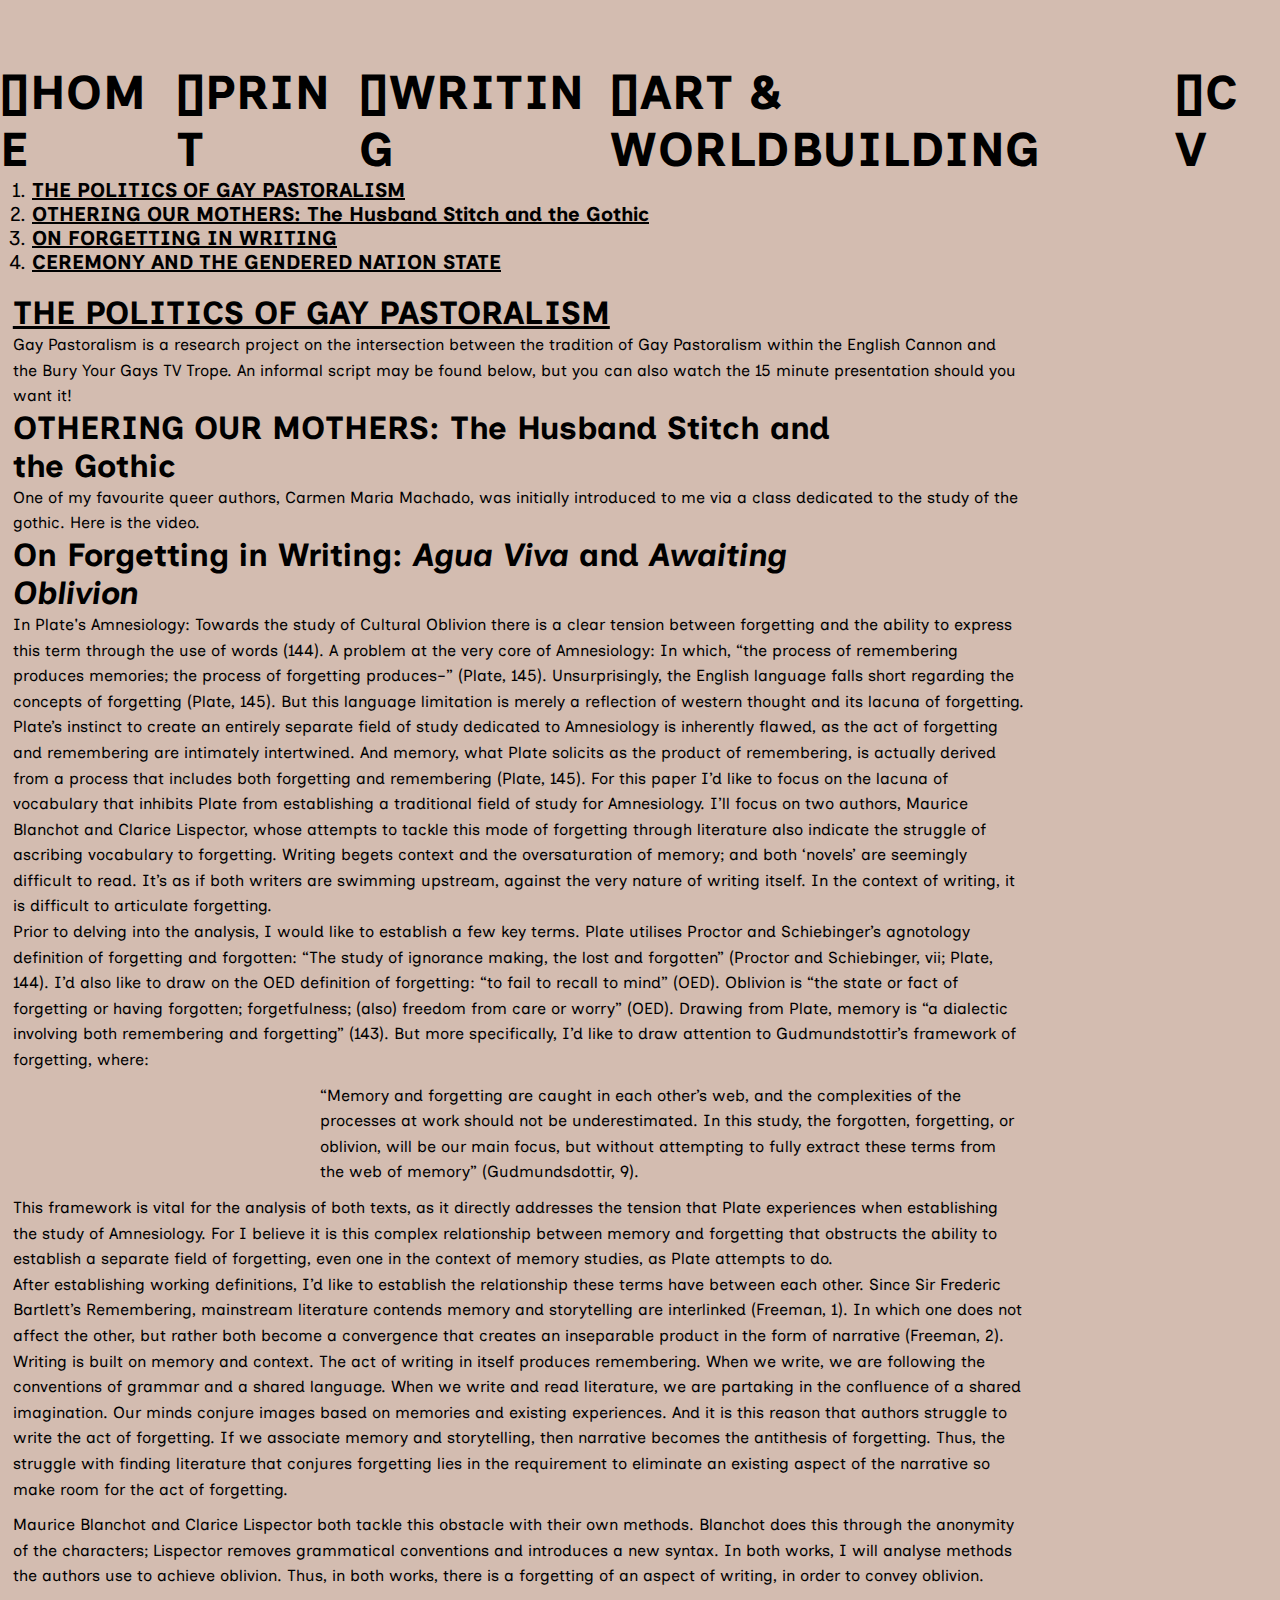
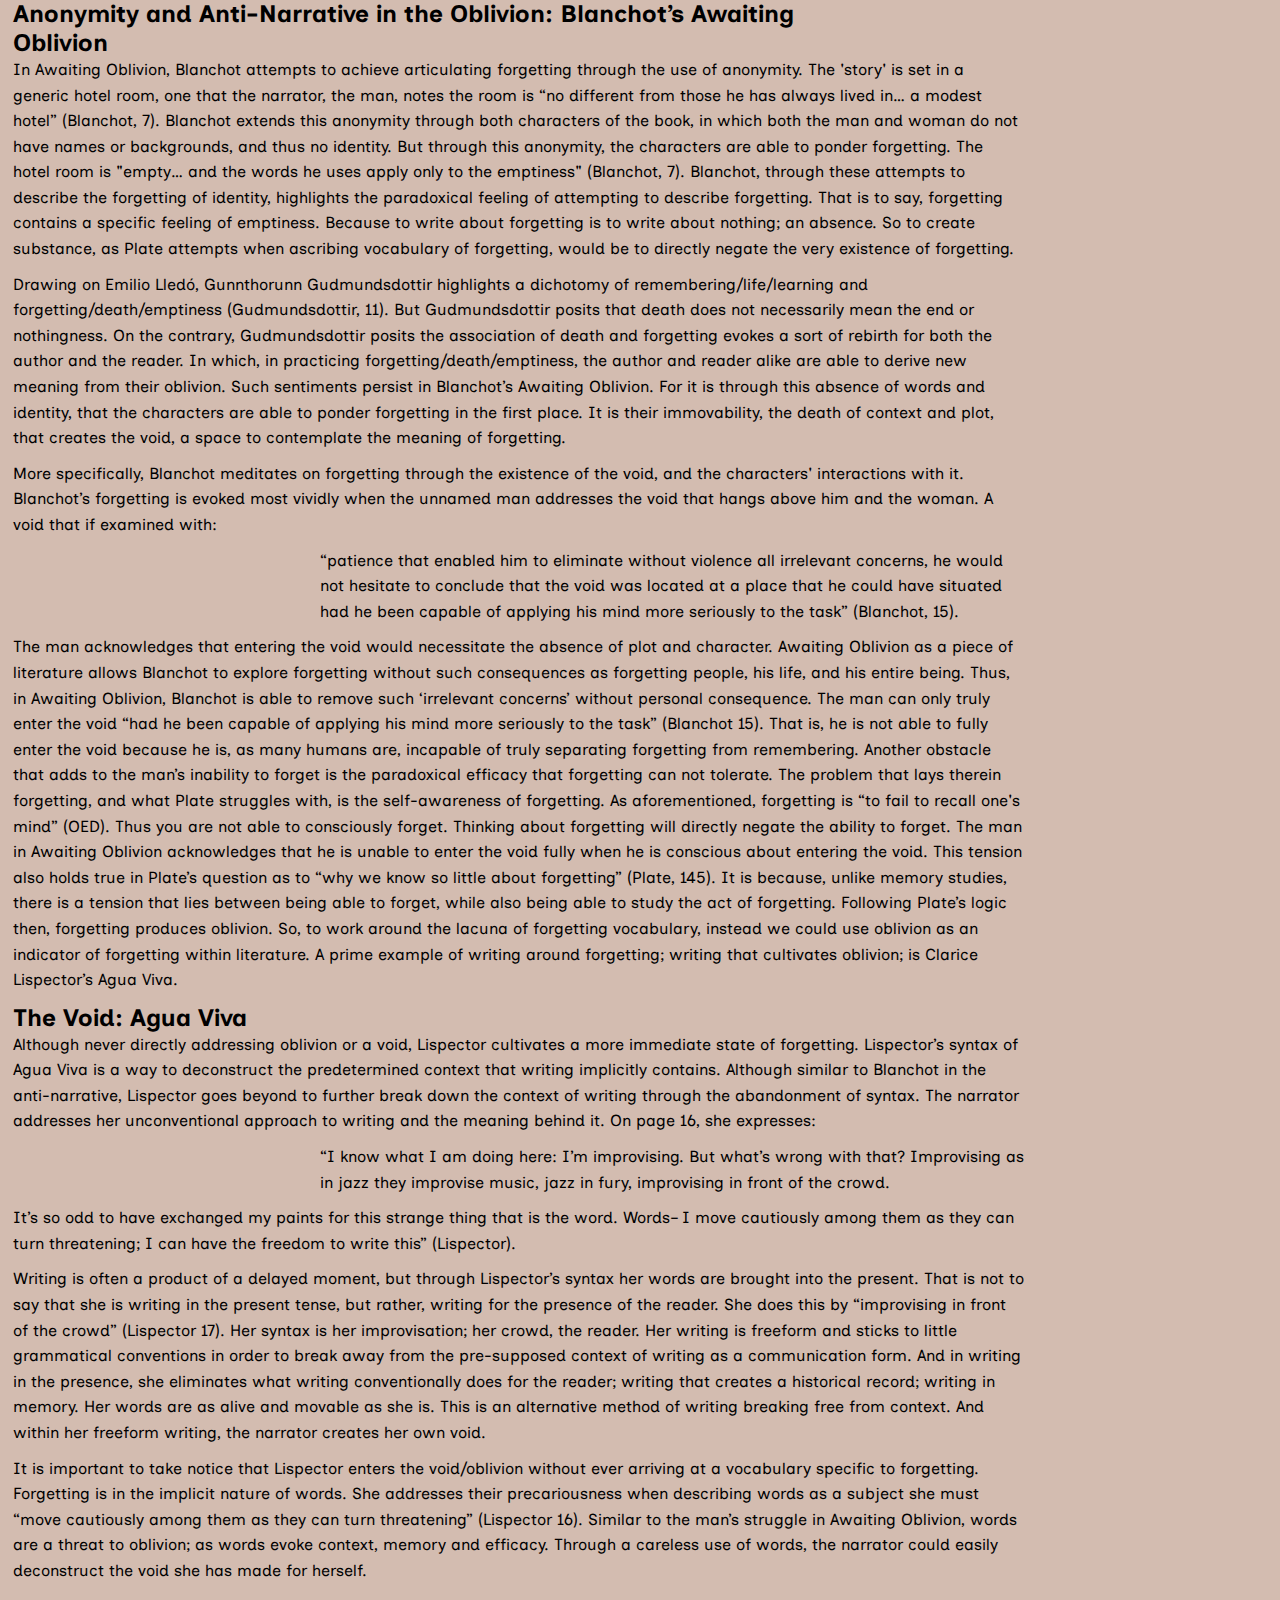
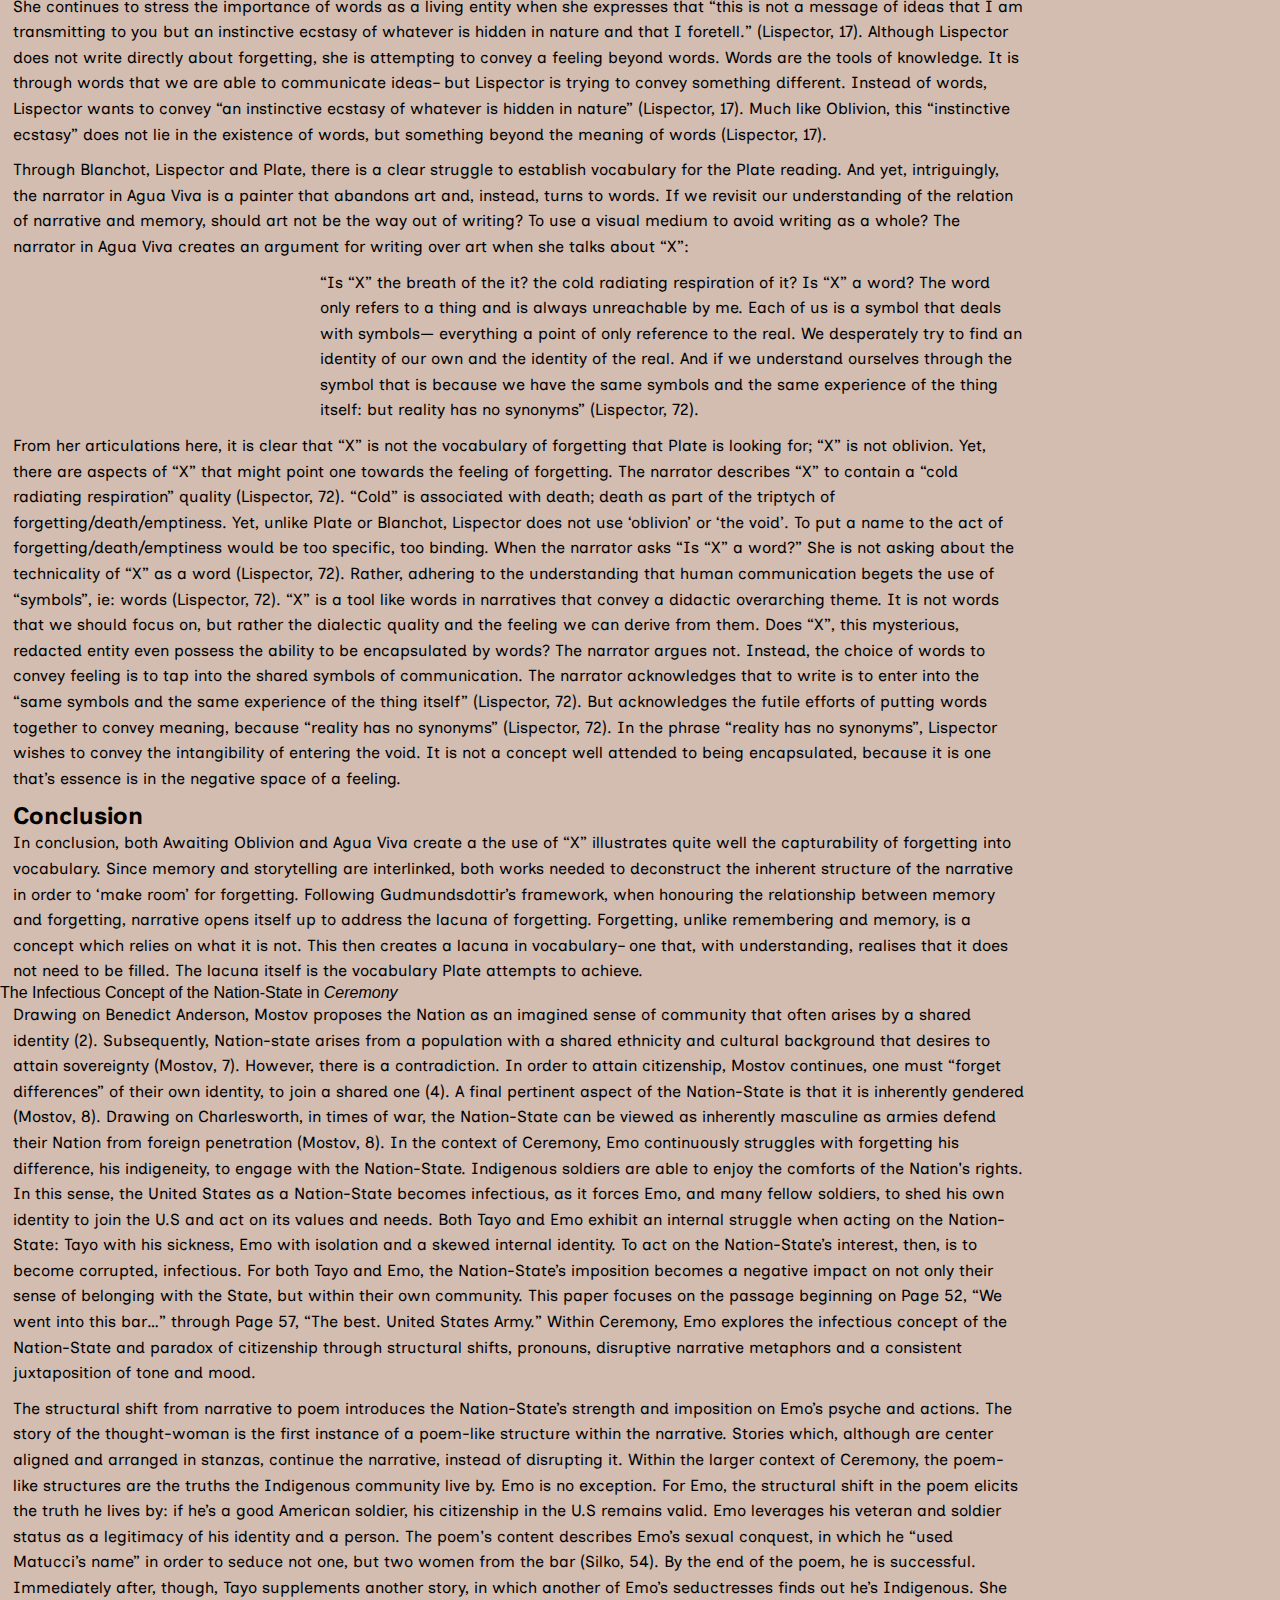
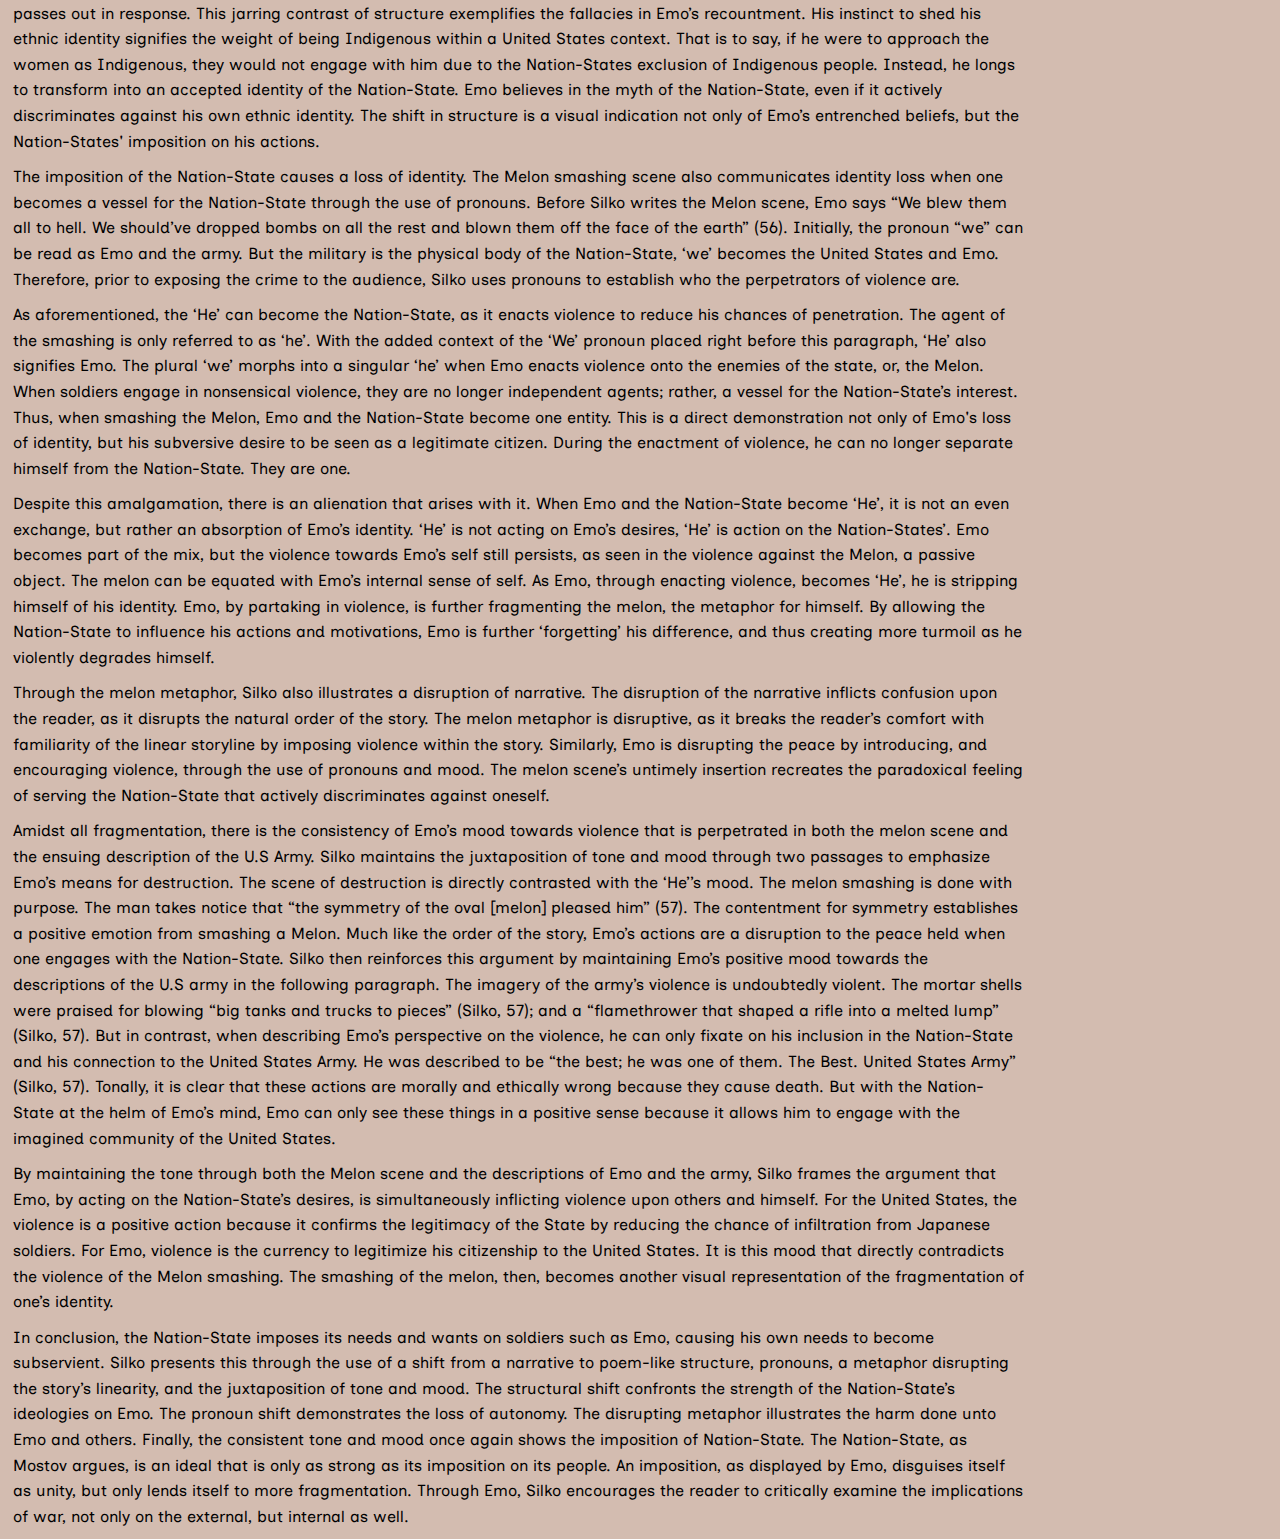
<file: writing.html>
<!DOCTYPE html>
<html lang="en">
<head>
  <meta charset="UTF-8">
  <title>Bri</title>
  <link rel="icon" type="image/x-icon" href="../portfolio/images/Fanfics/favicongoat.png">
  <link rel="stylesheet" href="styles.css">
  <meta name="viewport" content="width=device-width, initial-scale=1.0">
  <link href="https://fonts.googleapis.com/css2?family=Inclusive+Sans&display=swap" rel="stylesheet">
</head>
<body>
  <nav>
  <ul>
    <li><a href="index.html">
      <span class="hiero">𓆡</span><span class="title">HOME</span>
    </a></li>
    <li><a href="print.html">
      <span class="hiero">𓆣</span><span class="title">PRINT</span>
    </a></li>
    <li><a href="writing.html">
      <span class="hiero">𓄁</span><span class="title">WRITING</span>
    </a></li>
    <li><a href="art.html">
      <span class="hiero">𓆧</span><span class="title">ART & WORLDBUILDING</span>
    </a></li>
    </a></li>
    <li><a href="cv.html">
      <span class="hiero">𓃗</span><span class="title">CV</span>
    </a></li>
  </ul>
  </nav>
<div id="contents">
  
  <ol>
    <li><a href="#GAY-PASTORALISM">THE POLITICS OF GAY PASTORALISM</a></li>
    <li><a href="#THE-HUSBAND-STITCH">OTHERING OUR MOTHERS: The Husband Stitch and the Gothic</a></li>
    <li><a href="#FORGETTING">ON FORGETTING IN WRITING</a></li>
    <li><a href="#CEREMONY">CEREMONY AND THE GENDERED NATION STATE</a></li>
  </ol>
</div>
<div id="GAY-PASTORALISM">
  <h1><u>THE POLITICS OF GAY PASTORALISM</u></h1>
<p>
Gay Pastoralism is a research project on the intersection between the tradition of Gay Pastoralism within the English Cannon and the Bury Your Gays TV Trope. An informal script may be found below, but you can also <a><a href="https://youtu.be/NMjW31JJBVg"></a>watch the 15 minute presentation should you want it! </a></p>
</div>
<div id="#THE-HUSBAND-STITCH">
<h1>OTHERING OUR MOTHERS: The Husband Stitch and the Gothic</h1>
<p>One of my favourite queer authors, Carmen Maria Machado, was initially introduced to me via a class dedicated to the study of the gothic. <a href="https://youtu.be/BSBZ3msDDuc"></a>Here is the video.</p>
</div>
<div id="FORGETTING">
  <h1>On Forgetting in Writing: <i>Agua Viva</i> and <i>Awaiting Oblivion</i></h1>
  <p>
      In Plate's Amnesiology: Towards the study of Cultural Oblivion there is a clear tension between forgetting and the ability to express this term through the use of words (144). A problem at the very core of Amnesiology: In which, “the process of remembering produces memories; the process of forgetting produces–” (Plate, 145). Unsurprisingly, the English language falls short regarding the concepts of forgetting (Plate, 145). But this language limitation is merely a reflection of western thought and its lacuna of forgetting. Plate’s instinct to create an entirely separate field of study dedicated to Amnesiology is inherently flawed, as the act of forgetting and remembering are intimately intertwined. And memory, what Plate solicits as the product of remembering, is actually derived from a process that includes both forgetting and remembering (Plate, 145). For this paper I’d like to focus on the lacuna of vocabulary that inhibits Plate from establishing a traditional field of study for Amnesiology. I’ll focus on two authors, Maurice Blanchot and Clarice Lispector, whose attempts to tackle this mode of forgetting through literature also indicate the struggle of ascribing vocabulary to forgetting. Writing begets context and the oversaturation of memory; and both ‘novels’ are seemingly difficult to read. It’s as if both writers are swimming upstream, against the very nature of writing itself. In the context of writing, it is difficult to articulate forgetting.  </p>
 <p style="padding-bottom: 10px;">Prior to delving into the analysis, I would like to establish a few key terms. Plate utilises Proctor and Schiebinger’s agnotology definition of forgetting and forgotten: “The study of ignorance making, the lost and forgotten” (Proctor and Schiebinger, vii; Plate, 144). I’d also like to draw on the OED definition of forgetting: “to fail to recall to mind” (OED). Oblivion is “the state or fact of forgetting or having forgotten; forgetfulness; (also) freedom from care or worry” (OED). Drawing from Plate, memory is “a dialectic involving both remembering and forgetting” (143). But more specifically, I’d like to draw attention to Gudmundstottir’s framework of forgetting, where: </p>
 
<p style="margin-left: 25vw; padding-bottom: 10px;">
“Memory and forgetting are caught in each other’s web, and the complexities of the processes at work should not be underestimated. In this study, the forgotten, forgetting, or oblivion, will be our main focus, but without attempting to fully extract these terms from the web of memory” (Gudmundsdottir, 9). </p>
<p>
This framework is vital for the analysis of both texts, as it directly addresses the tension that Plate experiences when establishing the study of Amnesiology. For I believe it is this complex relationship between memory and forgetting that obstructs the ability to establish a separate field of forgetting, even one in the context of memory studies, as Plate attempts to do.</p>
<p style="padding-bottom: 10px;">After establishing working definitions, I’d like to establish the relationship these terms have between each other. Since Sir Frederic Bartlett’s Remembering, mainstream literature contends memory and storytelling are interlinked (Freeman, 1). In which one does not affect the other, but rather both become a convergence that creates an inseparable product in the form of narrative (Freeman, 2). Writing is built on memory and context. The act of writing in itself produces remembering. When we write, we are following the conventions of grammar and a shared language. When we write and read literature, we are partaking in the confluence of a shared imagination. Our minds conjure images based on memories and existing experiences. And it is this reason that authors struggle to write the act of forgetting. If we associate memory and storytelling, then narrative becomes the antithesis of forgetting. Thus, the struggle with finding literature that conjures forgetting lies in the requirement to eliminate an existing aspect of the narrative so make room for the act of forgetting. </p>
<p style="padding-bottom: 10px;">Maurice Blanchot and Clarice Lispector both tackle this obstacle with their own methods. Blanchot does this through the anonymity of the characters; Lispector removes grammatical conventions and introduces a new syntax. In both works, I will analyse methods the authors use to achieve oblivion. Thus, in both works, there is a forgetting of an aspect of writing, in order to convey oblivion.</p>

<h2>Anonymity and Anti-Narrative in the Oblivion: Blanchot’s Awaiting Oblivion</h2>
<p style="padding-bottom: 10px;">
In Awaiting Oblivion, Blanchot attempts to achieve articulating forgetting through the use of anonymity. The 'story' is set in a generic hotel room, one that the narrator, the man, notes the room is “no different from those he has always lived in… a modest hotel” (Blanchot, 7). Blanchot extends this anonymity through both characters of the book, in which both the man and woman do not have names or backgrounds, and thus no identity. But through this anonymity, the characters are able to ponder forgetting. The hotel room is "empty… and the words he uses apply only to the emptiness" (Blanchot, 7). Blanchot, through these attempts to describe the forgetting of identity, highlights the paradoxical feeling of attempting to describe forgetting. That is to say, forgetting contains a specific feeling of emptiness. Because to write about forgetting is to write about nothing; an absence. So to create substance, as Plate attempts when ascribing vocabulary of forgetting, would be to directly negate the very existence of forgetting. </p>
<p style="padding-bottom: 10px;">Drawing on Emilio Lledó, Gunnthorunn Gudmundsdottir highlights a dichotomy of remembering/life/learning and forgetting/death/emptiness (Gudmundsdottir, 11). But Gudmundsdottir posits that death does not necessarily mean the end or nothingness. On the contrary, Gudmundsdottir posits the association of death and forgetting evokes a sort of rebirth for both the author and the reader. In which, in practicing forgetting/death/emptiness, the author and reader alike are able to derive new meaning from their oblivion. Such sentiments persist in Blanchot’s Awaiting Oblivion. For it is through this absence of words and identity, that the characters are able to ponder forgetting in the first place. It is their immovability, the death of context and plot, that creates the void, a space to contemplate the meaning of forgetting. </p>
<p style="padding-bottom: 10px;">More specifically, Blanchot meditates on forgetting through the existence of the void, and the characters' interactions with it. Blanchot’s forgetting is evoked most vividly when the unnamed man addresses the void that hangs above him and the woman. A void that if examined with:</p>

<p style="margin-left: 25vw; padding-bottom: 10px;">“patience that enabled him to eliminate without violence all irrelevant concerns, he would not hesitate to conclude that the void was located at a place that he could have situated had he been capable of applying his mind more seriously to the task” (Blanchot, 15). </p>
<p style="padding-bottom: 10px;">
The man acknowledges that entering the void would necessitate the absence of plot and character. Awaiting Oblivion as a piece of literature allows Blanchot to explore forgetting without such consequences as forgetting people, his life, and his entire being. Thus, in Awaiting Oblivion, Blanchot is able to remove such ‘irrelevant concerns’ without personal consequence. The man can only truly enter the void “had he been capable of applying his mind more seriously to the task” (Blanchot 15). That is, he is not able to fully enter the void because he is, as many humans are, incapable of truly separating forgetting from remembering. 
Another obstacle that adds to the man’s inability to forget is the paradoxical efficacy that forgetting can not tolerate. The problem that lays therein forgetting, and what Plate struggles with, is the self-awareness of forgetting. As aforementioned, forgetting is “to fail to recall one's mind” (OED). Thus you are not able to consciously forget. Thinking about forgetting will directly negate the ability to forget. The man in Awaiting Oblivion acknowledges that he is unable to enter the void fully when he is conscious about entering the void. This tension also holds true in Plate’s question as to “why we know so little about forgetting” (Plate, 145). It is because, unlike memory studies, there is a tension that lies between being able to forget, while also being able to study the act of forgetting. 
Following Plate’s logic then, forgetting produces oblivion. So, to work around the lacuna of forgetting vocabulary, instead we could use oblivion as an indicator of forgetting within literature. A prime example of writing around forgetting; writing that cultivates oblivion; is Clarice Lispector’s Agua Viva. 
</p>
<h2>The Void: Agua Viva </h2>
<p style="padding-bottom: 10px;">
Although never directly addressing oblivion or a void, Lispector cultivates a more immediate state of forgetting. Lispector’s syntax of Agua Viva is a way to deconstruct the predetermined context that writing implicitly contains. Although similar to Blanchot in the anti-narrative, Lispector goes beyond to further break down the context of writing through the abandonment of syntax. The narrator addresses her unconventional approach to writing and the meaning behind it. On page 16, she expresses: 
</p>
<p style="margin-left: 25vw; padding-bottom: 10px;">“I know what I am doing here: I’m improvising. But what’s wrong with that? Improvising as in jazz they improvise music, jazz in fury, improvising in front of the crowd.</p>

<p style="padding-bottom: 10px;">It’s so odd to have exchanged my paints for this strange thing that is the word. Words– I move cautiously among them as they can turn threatening; I can have the freedom to write this” (Lispector).</p>

<p style="padding-bottom: 10px;">Writing is often a product of a delayed moment, but through Lispector’s syntax her words are brought into the present. That is not to say that she is writing in the present tense, but rather, writing for the presence of the reader. She does this by “improvising in front of the crowd” (Lispector 17). Her syntax is her improvisation; her crowd, the reader. Her writing is freeform and sticks to little grammatical conventions in order to break away from the pre-supposed context of writing as a communication form. And in writing in the presence, she eliminates what writing conventionally does for the reader; writing that creates a historical record; writing in memory. Her words are as alive and movable as she is. This is an alternative method of writing breaking free from context. And within her freeform writing, the narrator creates her own void. </p>
<p style="padding-bottom: 10px;">It is important to take notice that Lispector enters the void/oblivion without ever arriving at a vocabulary specific to forgetting. Forgetting is in the implicit nature of words. She addresses their precariousness when describing words as a subject she must “move cautiously among them as they can turn threatening” (Lispector 16). Similar to the man’s struggle in Awaiting Oblivion, words are a threat to oblivion; as words evoke context, memory and efficacy. Through a careless use of words, the narrator could easily deconstruct the void she has made for herself. </p>
<p style="padding-bottom: 10px;">She continues to stress the importance of words as a living entity when she expresses that “this is not a message of ideas that I am transmitting to you but an instinctive ecstasy of whatever is hidden in nature and that I foretell.” (Lispector, 17). Although Lispector does not write directly about forgetting, she is attempting to convey a feeling beyond words. Words are the tools of knowledge. It is through words that we are able to communicate ideas– but Lispector is trying to convey something different. Instead of words, Lispector wants to convey “an instinctive ecstasy of whatever is hidden in nature” (Lispector, 17). Much like Oblivion, this “instinctive ecstasy” does not lie in the existence of words, but something beyond the meaning of words (Lispector, 17). </p>
<p style="padding-bottom: 10px;">Through Blanchot, Lispector and Plate, there is a clear struggle to establish vocabulary for the Plate reading. And yet, intriguingly, the narrator in Agua Viva is a painter that abandons art and, instead, turns to words. If we revisit our understanding of the relation of narrative and memory, should art not be the way out of writing? To use a visual medium to avoid writing as a whole? The narrator in Agua Viva creates an argument for writing over art when she talks about “X”:</p>

<p style="margin-left: 25vw; padding-bottom: 10px;">“Is “X” the breath of the it? the cold radiating respiration of it? Is “X” a
word? The word only refers to a thing and is always unreachable by me.
Each of us is a symbol that deals with symbols— everything a point of only
reference to the real. We desperately try to find an identity of our own and
the identity of the real. And if we understand ourselves through the symbol
that is because we have the same symbols and the same experience of the
thing itself: but reality has no synonyms” (Lispector, 72). </p>
<p style="padding-bottom: 10px;">From her articulations here, it is clear that “X” is not the vocabulary of forgetting that Plate is looking for; “X” is not oblivion. Yet, there are aspects of “X” that might point one towards the feeling of forgetting. The narrator describes “X” to contain a “cold radiating respiration” quality (Lispector, 72). “Cold” is associated with death; death as part of the triptych of forgetting/death/emptiness. Yet, unlike Plate or Blanchot, Lispector does not use ‘oblivion’ or ‘the void’. To put a name to the act of forgetting/death/emptiness would be too specific, too binding. When the narrator asks “Is “X” a word?” She is not asking about the technicality of “X” as a word (Lispector, 72). Rather, adhering to the understanding that human communication begets the use of “symbols”, ie: words (Lispector, 72). “X” is a tool like words in narratives that convey a didactic overarching theme. It is not words that we should focus on, but rather the dialectic quality and the feeling we can derive from them. Does “X”, this mysterious, redacted entity even possess the ability to be encapsulated by words? The narrator argues not. Instead, the choice of words to convey feeling is to tap into the shared symbols of communication. The narrator acknowledges that to write is to enter into the “same symbols and the same experience of the thing itself” (Lispector, 72). But acknowledges the futile efforts of putting words together to convey meaning, because “reality has no synonyms” (Lispector, 72). In the phrase “reality has no synonyms”, Lispector wishes to convey the intangibility of entering the void. It is not a concept well attended to being encapsulated, because it is one that’s essence is in the negative space of a feeling. </p>
<h2>Conclusion</h2>
<p>In conclusion, both Awaiting Oblivion and Agua Viva create a the use of “X” illustrates quite well the capturability of forgetting into vocabulary. Since memory and storytelling are interlinked, both works needed to deconstruct the inherent structure of the narrative in order to ‘make room’ for forgetting. Following Gudmundsdottir’s framework, when honouring the relationship between memory and forgetting, narrative opens itself up to address the lacuna of forgetting. Forgetting, unlike remembering and memory, is a concept which relies on what it is not. This then creates a lacuna in vocabulary– one that, with understanding, realises that it does not need to be filled. The lacuna itself is the vocabulary Plate attempts to achieve. </p>
</div>
<div class="CEREMONY">The Infectious Concept of the Nation-State in <i>Ceremony</i>
<p style="padding-bottom: 10px;">Drawing on Benedict Anderson, Mostov proposes the Nation as an imagined sense of community that often arises by a shared identity (2). Subsequently, Nation-state arises from a population with a shared ethnicity and cultural background that desires to attain sovereignty (Mostov, 7). However, there is a contradiction. In order to attain citizenship, Mostov continues, one must “forget differences” of their own identity, to join a shared one (4). A final pertinent aspect of the Nation-State is that it is inherently gendered (Mostov, 8). Drawing on Charlesworth, in times of war, the Nation-State can be viewed as inherently masculine as armies defend their Nation from foreign penetration (Mostov, 8). In the context of Ceremony, Emo continuously struggles with forgetting his difference, his indigeneity, to engage with the Nation-State. Indigenous soldiers are able to enjoy the comforts of the Nation's rights. In this sense, the United States as a Nation-State becomes infectious, as it forces Emo, and many fellow soldiers, to shed his own identity to join the U.S and act on its values and needs. Both Tayo and Emo exhibit an internal struggle when acting on the Nation-State: Tayo with his sickness, Emo with isolation and a skewed internal identity. To act on the Nation-State’s interest, then, is to become corrupted, infectious. For both Tayo and Emo, the Nation-State’s imposition becomes a negative impact on not only their sense of belonging with the State, but within their own community. This paper focuses on the passage beginning on Page 52, “We went into this bar…” through Page 57, “The best. United States Army.” Within Ceremony, Emo explores the infectious concept of the Nation-State and paradox of citizenship through structural shifts, pronouns, disruptive narrative metaphors and a consistent juxtaposition of tone and mood.</p>
<p style="padding-bottom: 10px;">The structural shift from narrative to poem introduces the Nation-State’s strength and imposition on Emo’s psyche and actions. The story of the thought-woman is the first instance of a poem-like structure within the narrative. Stories which, although are center aligned and arranged in stanzas, continue the narrative, instead of disrupting it. Within the larger context of Ceremony, the poem-like structures are the truths the Indigenous community live by. Emo is no exception. For Emo, the structural shift in the poem elicits the truth he lives by: if he’s a good American soldier, his citizenship in the U.S remains valid. Emo leverages his veteran and soldier status as a legitimacy of his identity and a person. The poem's content describes Emo’s sexual conquest, in which he “used Matucci’s name” in order to seduce not one, but two women from the bar (Silko, 54). By the end of the poem, he is successful. Immediately after, though, Tayo supplements another story, in which another of Emo’s seductresses finds out he’s Indigenous. She passes out in response. This jarring contrast of structure exemplifies the fallacies in Emo’s recountment. His instinct to shed his ethnic identity signifies the weight of being Indigenous within a United States context. That is to say, if he were to approach the women as Indigenous, they would not engage with him due to the Nation-States exclusion of Indigenous people. Instead, he longs to transform into an accepted identity of the Nation-State. Emo believes in the myth of the Nation-State, even if it actively discriminates against his own ethnic identity. The shift in structure is a visual indication not only of Emo’s entrenched beliefs, but the Nation-States' imposition on his actions.</p>
<p style="padding-bottom: 10px;">The imposition of the Nation-State causes a loss of identity. The Melon smashing scene also communicates identity loss when one becomes a vessel for the Nation-State through the use of pronouns. Before Silko writes the Melon scene, Emo says “We blew them all to hell. We should’ve dropped bombs on all the rest and blown them off the face of the earth” (56). Initially, the pronoun “we” can be read as Emo and the army. But the military is the physical body of the Nation-State, ‘we’ becomes the United States and Emo. Therefore, prior to exposing the crime to the audience, Silko uses pronouns to establish who the perpetrators of violence are. </p>
<p style="padding-bottom: 10px;">As aforementioned, the ‘He’ can become the Nation-State, as it enacts violence to reduce his chances of penetration. The agent of the smashing is only referred to as ‘he’. With the added context of the ‘We’ pronoun placed right before this paragraph, ‘He’ also signifies Emo. The plural ‘we’ morphs into a singular ‘he’ when Emo enacts violence onto the enemies of the state, or, the Melon. When soldiers engage in nonsensical violence, they are no longer independent agents; rather, a vessel for the Nation-State’s interest. Thus, when smashing the Melon, Emo and the Nation-State become one entity. This is a direct demonstration not only of Emo's loss of identity, but his subversive desire to be seen as a legitimate citizen. During the enactment of violence, he can no longer separate himself from the Nation-State. They are one. </p>
<p style="padding-bottom: 10px;">Despite this amalgamation, there is an alienation that arises with it. When Emo and the Nation-State become ‘He’, it is not an even exchange, but rather an absorption of Emo’s identity. ‘He’ is not acting on Emo’s desires, ‘He’ is action on the Nation-States’. Emo becomes part of the mix, but the violence towards Emo’s self still persists, as seen in the violence against the Melon, a passive object. The melon can be equated with Emo’s internal sense of self. As Emo, through enacting violence, becomes ‘He’, he is stripping himself of his identity. Emo, by partaking in violence, is further fragmenting the melon, the metaphor for himself. By allowing the Nation-State to influence his actions and motivations, Emo is further ‘forgetting’ his difference, and thus creating more turmoil as he violently degrades himself. </p>
<p style="padding-bottom: 10px;">Through the melon metaphor, Silko also illustrates a disruption of narrative. The disruption of the narrative inflicts confusion upon the reader, as it disrupts the natural order of the story. The melon metaphor is disruptive, as it breaks the reader’s comfort with familiarity of the linear storyline by imposing violence within the story. Similarly, Emo is disrupting the peace by introducing, and encouraging violence, through the use of pronouns and mood. The melon scene’s untimely insertion recreates the paradoxical feeling of serving the Nation-State that actively discriminates against oneself.</p>
<p style="padding-bottom: 10px;">Amidst all fragmentation, there is the consistency of Emo’s mood towards violence that is perpetrated in both the melon scene and the ensuing description of the U.S Army. Silko maintains the juxtaposition of tone and mood through two passages to emphasize Emo’s means for destruction. The scene of destruction is directly contrasted with the ‘He’’s mood. The melon smashing is done with purpose. The man takes notice that “the symmetry of the oval [melon] pleased him” (57). The contentment for symmetry establishes a positive emotion from smashing a Melon. Much like the order of the story, Emo’s actions are a disruption to the peace held when one engages with the Nation-State. Silko then reinforces this argument by maintaining Emo’s positive mood towards the descriptions of the U.S army in the following paragraph. The imagery of the army’s violence is undoubtedly violent. The mortar shells were praised for blowing “big tanks and trucks to pieces” (Silko, 57); and a “flamethrower that shaped a rifle into a melted lump” (Silko, 57). But in contrast, when describing Emo’s perspective on the violence, he can only fixate on his inclusion in the Nation-State and his connection to the United States Army. He was described to be “the best; he was one of them. The Best. United States Army” (Silko, 57). Tonally, it is clear that these actions are morally and ethically wrong because they cause death. But with the Nation-State at the helm of Emo’s mind, Emo can only see these things in a positive sense  because it allows him to engage with the imagined community of the United States. </p>
<p style="padding-bottom: 10px;">By maintaining the tone through both the Melon scene and the descriptions of Emo and the army, Silko frames the argument that Emo, by acting on the Nation-State’s desires, is simultaneously inflicting violence upon others and himself. For the United States, the violence is a positive action because it confirms the legitimacy of the State by reducing the chance of infiltration from Japanese soldiers. For Emo, violence is the currency to legitimize his citizenship to the United States. It is this mood that directly contradicts the violence of the Melon smashing. The smashing of the melon, then, becomes another visual representation of the fragmentation of one’s identity.  </p>
<p style="padding-bottom: 10px;">In conclusion, the Nation-State imposes its needs and wants on soldiers such as Emo, causing his own needs to become subservient. Silko presents this through the use of a shift from a narrative to poem-like structure, pronouns, a metaphor disrupting the story’s linearity, and the juxtaposition of tone and mood. The structural shift confronts the strength of the Nation-State’s ideologies on Emo. The pronoun shift demonstrates the loss of autonomy. The disrupting metaphor illustrates the harm done unto Emo and others. Finally, the consistent tone and mood once again shows the imposition of Nation-State. The Nation-State, as Mostov argues, is an ideal that is only as strong as its imposition on its people. An imposition, as displayed by Emo, disguises itself as unity, but only lends itself to more fragmentation. Through Emo, Silko encourages the reader to critically examine the implications of war, not only on the external, but internal as well. </p>
</div>
</body>
</html>
</file>
<file: styles.css>
@media screen and (max-width: 600px) {
  nav ul {
    flex-direction: row;
    width: 100%;
    justify-content: center;
  }

  nav ul li {
    flex: 1;
    text-align: center;
  }

  nav ul li a {
    padding-right: 0;
    width: 100%;
    display: block;
    font-size: 3.5vw;
  }
  
  .cv-professional p,
  .cv-professional h1,
  .cv-professional h2 {
    padding: 0 !important;
    margin: 0 !important;
  }}

@font-face {
  font-family: 'Velvelyne';
  src: url('../portfolio/fonts/Velvelyne-Regular.woff2') format('woff2');
  font-weight: 400;
  font-style: normal;
}

@font-face {
    font-family: 'Avara_Bold';
    src:url('../portfolio/fonts/Avara-Bold.woff2') format('woff2');
    font-weight: normal;
    font-style: normal;
}

@font-face {
    font-family: 'Avara_BoldItalic';
    src:url('../portfolio/fonts/Avara-BoldItalic.woff2') format('woff2');
    font-weight: normal;
    font-style: normal;
}

@font-face {
    font-family: 'Avara_Black';
    src:url('../portfolio/fonts/Avara-Black.woff2') format('woff2');
    font-weight: normal;
    font-style: normal;
}

@font-face{
  font-family: 'Noto-Sans-Egyptian-Hieroglyphs';
  src:url('../portfolio/fonts/NotoSansEgyptianHieroglyphs-Regular.woff2') format('woff2');
  font-weight: normal;
  font-style:normal;
}

@font-face{
  font-family: 'Teranoptia';
  src:url('../portfolio/fonts/Teranoptia-Furiae.woff2') format('woff2');
  font-weight: normal;
  font-style:normal;
}

@font-face{
  font-family: 'Peix';
  src:url('../portfolio/fonts/Peix.woff2') format('woff2');
  font-weight: normal;
  font-style: normal;
}

* {
  box-sizing: border-box;
}

body, h1, h2, h3, ol {
  overflow-wrap: break-word;
  word-break: break-word;
  background-color: #D3BCB0;
  padding-top: 2vw;
}

p {
  max-width: 100%;
  word-break: break-word;
  overflow-wrap: break-word;
  white-space: normal;
  line-height: 1.6;
  margin: 0 20vw 0 1vw;
  font-family: 'Inclusive Sans', Arial, sans-serif;
  text-justify: inter-word;
}

#contents h1 + ol {
  margin-top: 0;
}

#contents ol li{
  font-weight: 400 !important;
}

#contents ol {
  font-family: 'Inclusive Sans', Arial, sans-serif;
  padding: 0 22.5vw 0 2.5vw;
  padding-bottom: -10vw !important;
  line-height: normal;
  font-size: 20px;
  font-weight: 200;
  margin-top: 0;
}

.header-left a{
  font-family: 'Teranoptia';
  padding: 0.3vw;
  font-size: 4em;
  text-decoration: none;
}

.header-left a:hover{
  background-color:#26f268;
  color: white;
}

.header-left > * {
  flex-shrink: 0; 
  margin: 0;
  padding: 0;
}

.site-name {
  font-family: 'Inclusive Sans', serif;
  font-size: 2.5em;
  font-weight: 700;
  margin: 0;
  line-height: 1.2;
  color: black;
}

address {
  font-style: normal;
  font-size: 1em;
  font-family: 'Inclusive Sans', Arial, sans-serif;
  color: black;
}

address a {
  color: black;
  text-decoration: none;
}

address a:hover {
  color: #9652d9;
}

.page-header {
  display: flex;
  justify-content: space-between; 
  align-items: center;            
  position: fixed;
  top: 0;
  left: 0;
  width: 100%;                  
  z-index: 100;
  background: transparent;        
  top: -0.7vw;
  left: 0vw;
  z-index: 50;
}

nav ul {
  display: flex;
  font-size: 3.7vw;
  font-weight: 100;
  letter-spacing: 0.5px;
  margin: 0;
  padding: 0;
  list-style: none;
  position: static; 
  top: -1vw;
  left: 0vw;
  z-index: 50;
}

nav ul li {
  list-style: none;
}

nav ul li a {
  display: inline-block;
  text-decoration: none;
  padding-right: 2vw;
  color: black;
  transition: background-color 0.2s ease, color 0.2s ease;
}

nav ul li a:visited {
  color: black;
}

.page-header div{
  display: inline-block;
}

nav ul li a:hover {
  background-color: #26f268; 
  color: white;
}

nav ul li a:active {
  background-color: #26f268;
}

ol {
  font-family: 'Inclusive Sans', Arial, sans-serif;
  padding: 7vw 22.5vw 0;
  line-height:normal;
  font-size: 35px;
  font-weight: 700;
}

h1 {
  color: black;
  font-size: 2em;
  font-family: 'Inclusive Sans', Arial, sans-serif;
  font-weight: 700;
  padding: 0 20vw;
}

 h2 {
  color: black;
  font-weight: 700;
  padding: 0 20vw;
  font-family: 'Inclusive Sans', Arial, sans-serif;
  background: transparent; 
}

.home-images img {
  padding: 0 18.8vw 0 0;
  width: 78vw;
}

#FANFICS_TO_BOOKS img{
  padding-left: 20vw;
  width: 100%;
}


.bio-container {
  display: flex;
  flex-direction: column;
  align-items: flex-end; 
  margin-top: 120px;
}

.bio-container img{
  padding: 0 20vw;
  position: relative;
}

.Photo of Bri img{
  z-index: 9999;
}

.bio-heading {
  width: 200px;
  margin: 50 10vw;
  font-family: 'Teranoptia', Arial, sans-serif;
  font-size: 40px;
  line-height: 1.4;
  color: black;
  z-index: -1
}

.text-art-1 {
  position: absolute;
  top: -45vw;
  left: -5vw;
  width: 100%;
  z-index: 0;
  pointer-events: none;
  white-space: pre-wrap;
  font-family: monospace;
  padding: 2rem;
}

.text-art-2 {
  position: relative;
  z-index: 1;
  margin-top: -25vw;
  white-space: pre-wrap;
  font-family: monospace;
  padding: 2rem;
}

.bio-text {
  max-width: 60ch;
  padding: 10px 15px;
  font-family: 'Inclusive Sans', Arial, sans-serif;
  font-size: 16px;
  line-height: 1.6;
  color: black;
}

.bio-text p{
  max-width: 60ch;
  padding: 10px 15px;
  margin: 0;
  font-family: 'Inclusive Sans', Arial, sans-serif;
  font-size: 16px;
  line-height: 1.6;
  color: black;
}

a{
  font-family:'Inclusive Sans';
  text-decoration:underline;
  font-weight: 700;
  color: black
}

.I_WANNA_FUCKING_SEE_A_LIBRARY, .LAND, .FANFICS_TO_BOOKS, .OTHER_ZINES {
  margin-left: 20vw;
}

.canva-container {
  position: relative;
  width: 100%;
  aspect-ratio: 16 / 9;
  box-shadow: 0 4px 12px rgba(0, 0, 0, 0.15);
  border-radius: 12px;
  overflow: hidden;
  margin: 2em 0;
  background-color: #fdf6f0;
}

.canva-container iframe {
  position: absolute;
  width: 60vw;
  border: none;
}

.home-images img {
  position: relative;
  margin: -15vw -8vw;
  padding-bottom: 10vw;
  width: 72%;
}

#FOURFANGS p{
  padding-bottom: 1vw;
  text-indent: 2em;
  margin-right: 40vw;
}

.mla-citation-list p {
  text-indent: -1.5em;
  padding-left: 1.5em;
  margin-bottom: 1em;
}

.floating-fish {
  position: fixed;
  top: 0;
  left: 0;
  width: 100vw;
  height: 100vh;
  pointer-events: none;
  z-index: 9999;
}

.fish {
  position: absolute;
  display: block;
  width: 10vw;
  height: auto !important;
  max-height: 100vh;
  max-width: 100vw;
  object-fit: contain;
  animation: swim-left-right 20s linear infinite;
  pointer-events: none;
  z-index: 9999;
  border: none;
  pointer-events: auto;
}

.reverse {
  animation: swim-right-left 24s linear infinite;
}

.fish-1 {
  top: 25vh;
  left: -15vw;
  width: 13vw;
  height: auto !important;
  animation-duration: 20s;
}

.fish-2 {
  top: 60vh;
  left: -18vw;
  width: 12vw;
  animation-duration: 24s;
}

.fish-3 {
  top: 10vh;
  left: 100vw;
  width: 15vw;
  animation-duration: 22s;
}

.fish-4 {
  top: 60vh;
  left: 100vw;
  width: 12vw;
  animation-duration: 26s;
}

.fish-5 {
  top: 75vh;
  left: -20vw;
  width: 7vw;
  animation-duration: 21s;
}

@keyframes swim-left-right {
  0% {
    left: -20vw;
    opacity: 1;
  }
  90% {
    left: 100vw;
    opacity: 1;
  }
  100% {
    left: 100vw;
    opacity: 0;
  }
}

@keyframes swim-right-left {
  0% {
    left: 100vw;
    opacity: 1;
  }
  90% {
    left: -20vw;
    opacity: 1;
  }
  100% {
    left: -20vw;
    opacity: 0;
  }
}

#FANFICS_TO_BOOKS img{
  width: 80vw !important;
  height: auto;
}

#I_WANNA_FUCKING_SEE_A_LIBRARY img{
  padding-top: 1vw;
  width: 58.9vw;
}

html {
  scroll-padding-top: 60px; 
}

body {
  margin: 3vw 0 0 0;
  font-family: sans-serif;
  color: black;
  text-align-last: none;
  padding-top: 2vw;
}

#text-art-bg {
  position: fixed;
  top: 0;
  left: 0;
  width: 100%;
  height: 100%;
  font-family: monospace;
  font-size: 10px;
  white-space: pre;
  color: rgba(255, 255, 255, 0.05); 
  z-index: 0;
  pointer-events: none; 
  overflow: hidden;
  padding: 20px;
}

#contents, div {
  position: relative;
  z-index: 1;
}

h1 {
  font-size: 2em;
  background: transparent;
}

.site-name a:hover {
  color: #9652d9;
}

#myBtn {
  position: fixed;
  bottom: 2vw;
  right: 2vw;
  z-index: 100;
  background: transparent;
  border: none;
  padding: 0;
  cursor: pointer;
}

#myBtn img {
  width: 150px; 
  height: auto;
  display: block;
  pointer-events: none;
}

.cv-professional p, h1, h2 {
  padding-left: 1vw;
  padding-right: 35vw;
  margin: 0;
}
.cv-volunteer p, h1, h2 {
  padding-left: 1vw;
  padding-right: 35vw;
  margin: 0;
}
.bio-container2 {
  margin-top: 2vw;
}

.bio-container2 p{
  padding-bottom: 10px;
  margin: 0 45vw 0 2vw;
  font-size: 1.3em;
}
</file>
